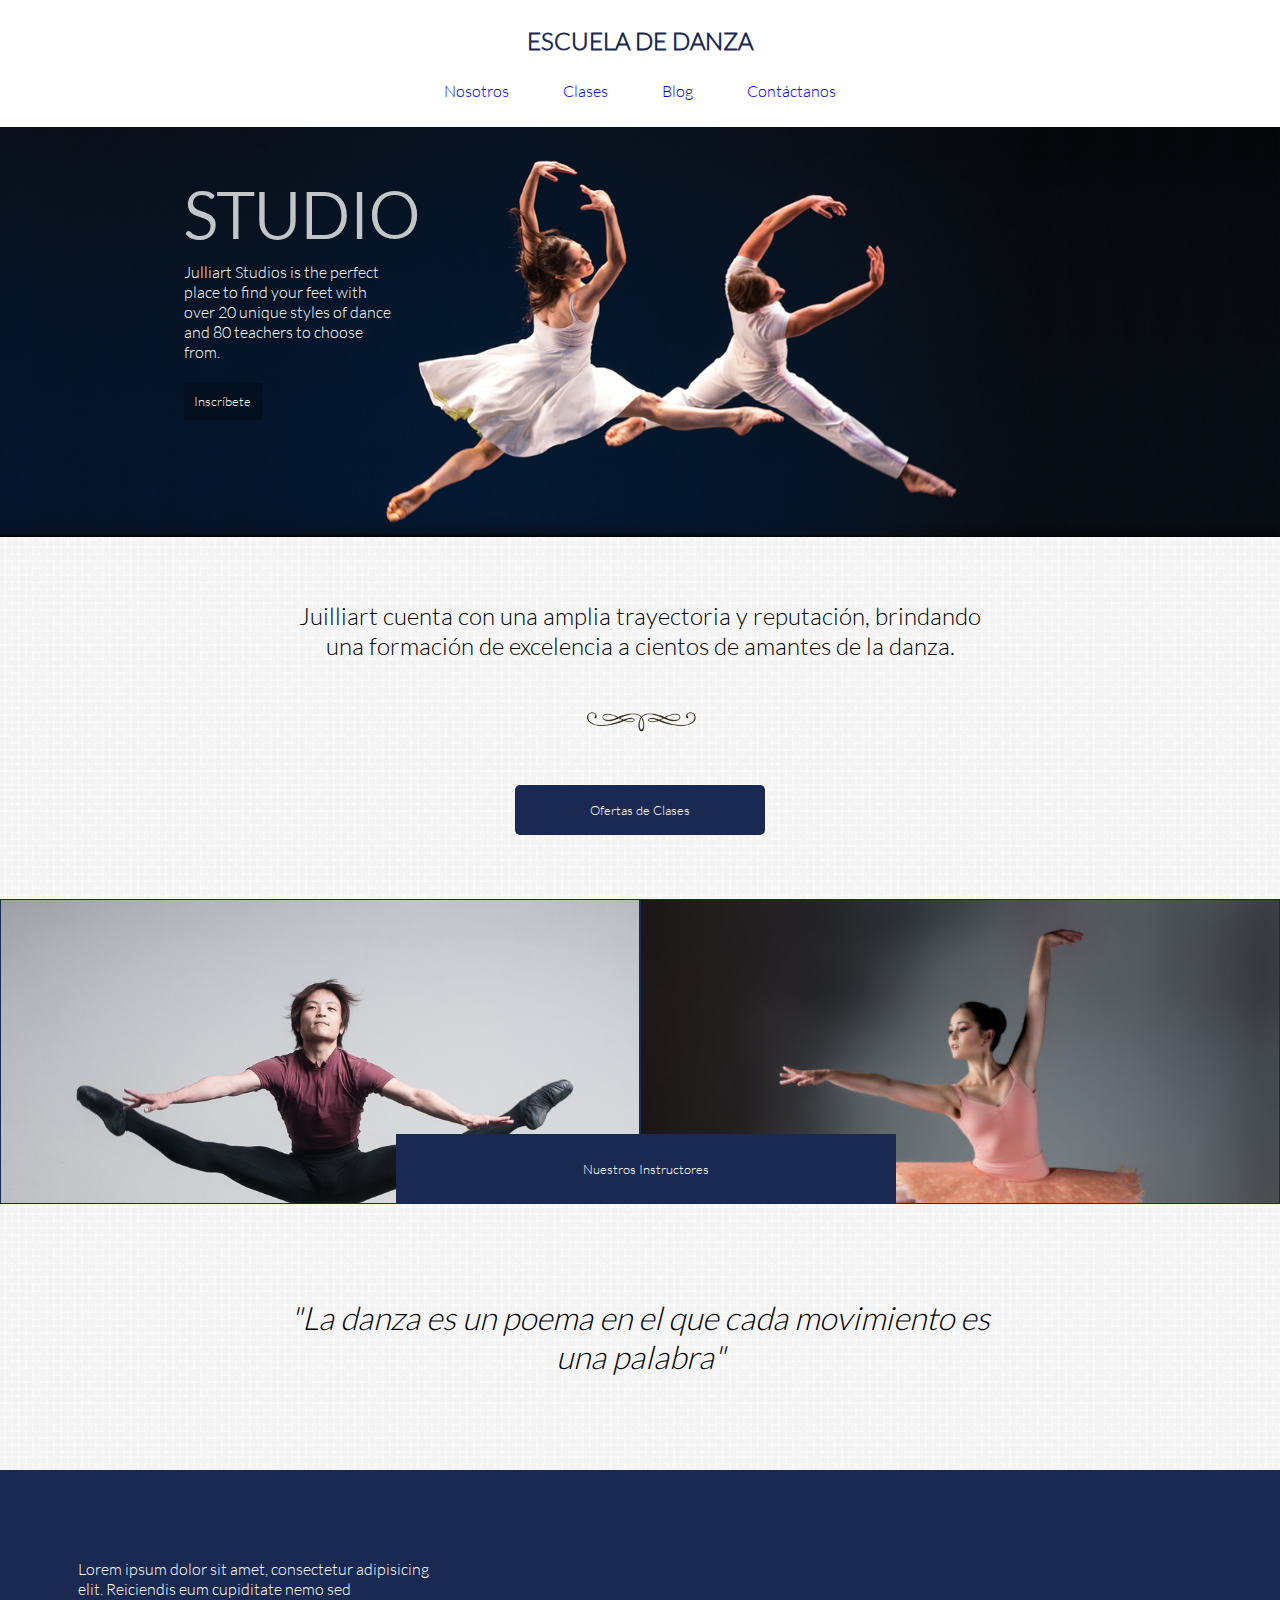
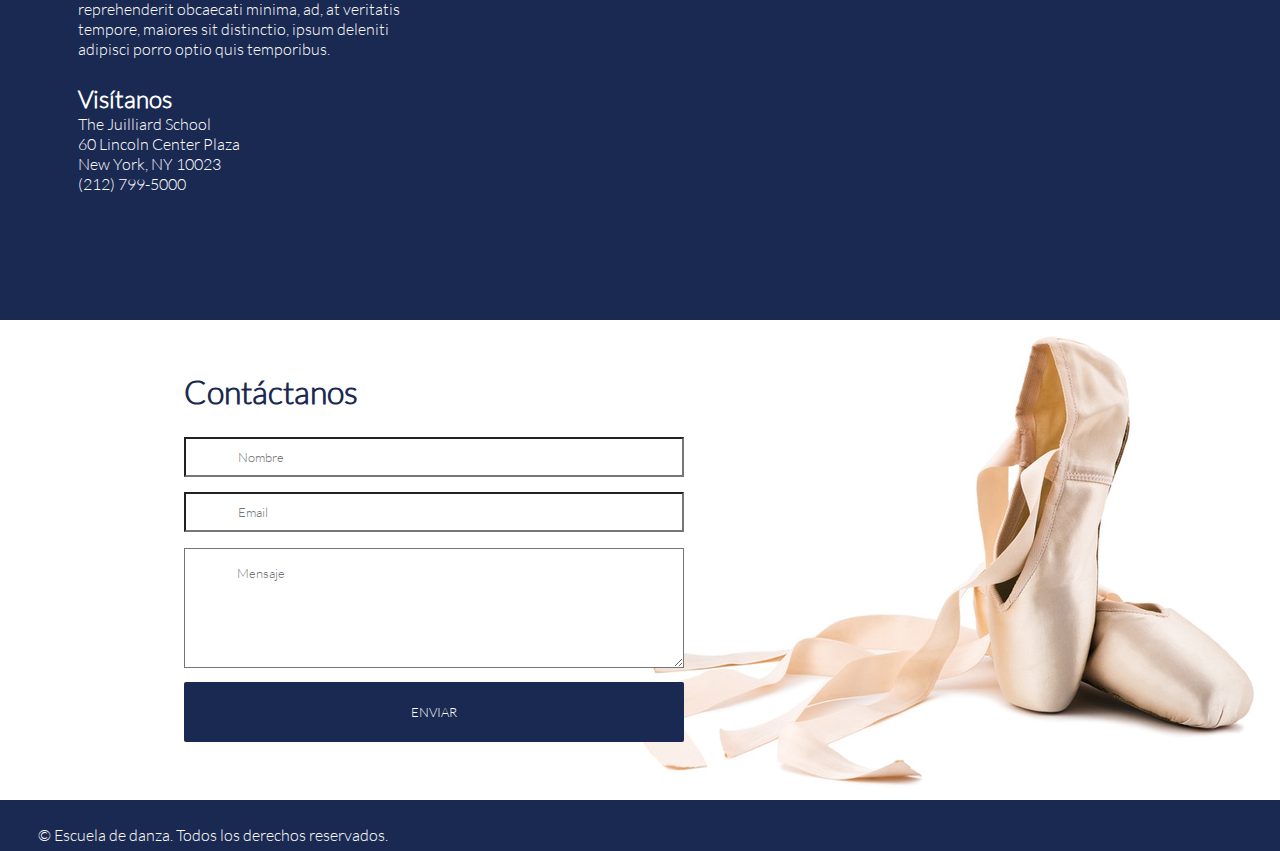
<file: index.html>
<!DOCTYPE html>
<html>
<head>
	<meta charset="UTF-8">
	<title>Escuela de Danza</title>
	<link rel='stylesheet' type='text/css' href='http://fonts.googleapis.com/css?family=Montserrat:400,700'>
	<link rel="stylesheet" type="text/css" href="css/grid-system.css">
	<link rel="stylesheet" type="text/css" href="css/utilities.css">
	<link rel="stylesheet" type="text/css" href="css/common.css">
	<link rel="stylesheet" href="css/main.css">
</head>
<body>
	<!-- Inserta tu código aqui -->
	<header>
		<h2 class="text-blue text-center pt-2">ESCUELA DE DANZA </h2>
		<ul class="nav text-center">
			<li><a href="nosotros.html">Nosotros</a></li>
			<li><a href="clases.html">Clases</a></li>
			<li><a href="blog.html">Blog</a></li>
			<li><a href="#contacto">Contáctanos</a></li>
		</ul> 
	</header>
	<section class="studio bg-img-block-t">
		<div class="container ">
			<div class="col-3 studios pt-5">
				<h1 class="text-gray">STUDIO</h1>
				<p class="text-white pt-5">Julliart Studios is the perfect place to find your feet with over 20 unique styles of dance and 80 teachers to choose from.</p>
				<button class="inscribite text-white">
					Inscríbete
				</button>
			</div>
		</div>
	</section>
	<section class="ofertas text-center">
		<div class="container Juilliart">
			<p class="text_blue">Juilliart cuenta con una amplia trayectoria y reputación, brindando una formación de excelencia a cientos de amantes de la danza.</p>
			<img class="decoration1"src="img/decoration_1.png" alt="">
			<p>
				<button class="clases text-white">
					Ofertas de Clases
				</button>
			</p>
		</div>
	</section>
	<section class="dos">
		<div class="container-fluid instructor">
			<div class="col-6 pd-0 instructor1 bg-img-block-t"> 
				<button class="Nuestros text-white">
					Nuestros Instructores
				</button>
			</div>
			<div class="col-6 pd-0 instructor2 bg-img-block-t" >	
			</div>	
		</div>
	</section>
	<section class="tres">
		<div class="container definicion text-center">
			<p >
				<i>"La danza es un poema en el que cada movimiento es una palabra"</i>
			</p>
		</div>
	</section>
	<section class="cuatro">
		<div class="container-fluid text-white">
			<div class="col-4 visitanos">
				<p>Lorem ipsum dolor sit amet, consectetur adipisicing elit. Reiciendis eum cupiditate nemo sed reprehenderit obcaecati minima, ad, at veritatis tempore, maiores sit distinctio, ipsum deleniti adipisci porro optio quis temporibus.</p>
				<p>Visítanos</p>
				<p>The Juilliard School</p>
				<p>60 Lincoln Center Plaza</p>
				<p>New York, NY 10023</p>
				<p>(212) 799-5000</p>
			</div>
			<div class="col-8 text-center">
				<iframe src="https://www.google.com/maps/embed?pb=!1m18!1m12!1m3!1d12085.865010962076!2d-73.9915833328226!3d40.773762741772245!2m3!1f0!2f0!3f0!3m2!1i1024!2i768!4f13.1!3m3!1m2!1s0x89c2585ff9df2f6d%3A0xf876ccebba645bff!2sEscuela+Juilliard!5e0!3m2!1ses-419!2spe!4v1454449151144" width="500" height="300" frameborder="0" style="border:0" allowfullscreen>
				</iframe>
			</div>
		</div>
	</section>
	<section class="cinco bg-img-block-r">
		<div class="container">
			<div class="col-7" id="contacto">
				<h1 class="text-left text-blue">Contáctanos</h1>
				<input class="input1 name" name="name" type="text" placeholder="Nombre"/>
				<input class="input1 email" name="email" type="text" placeholder="Email" />
				<textarea class="mensaje"name="text mensaje" placeholder="Mensaje"></textarea>
				<input class=" text-white enviar" type="submit" value="ENVIAR"/>
			</div>
		</div>
	</section>
	<footer class="piepag text-white">
		<div class=" container-fluid">
			<p>© Escuela de danza. Todos los derechos reservados.</p>
		</div>
	</footer>
</body>
</html>
</file>
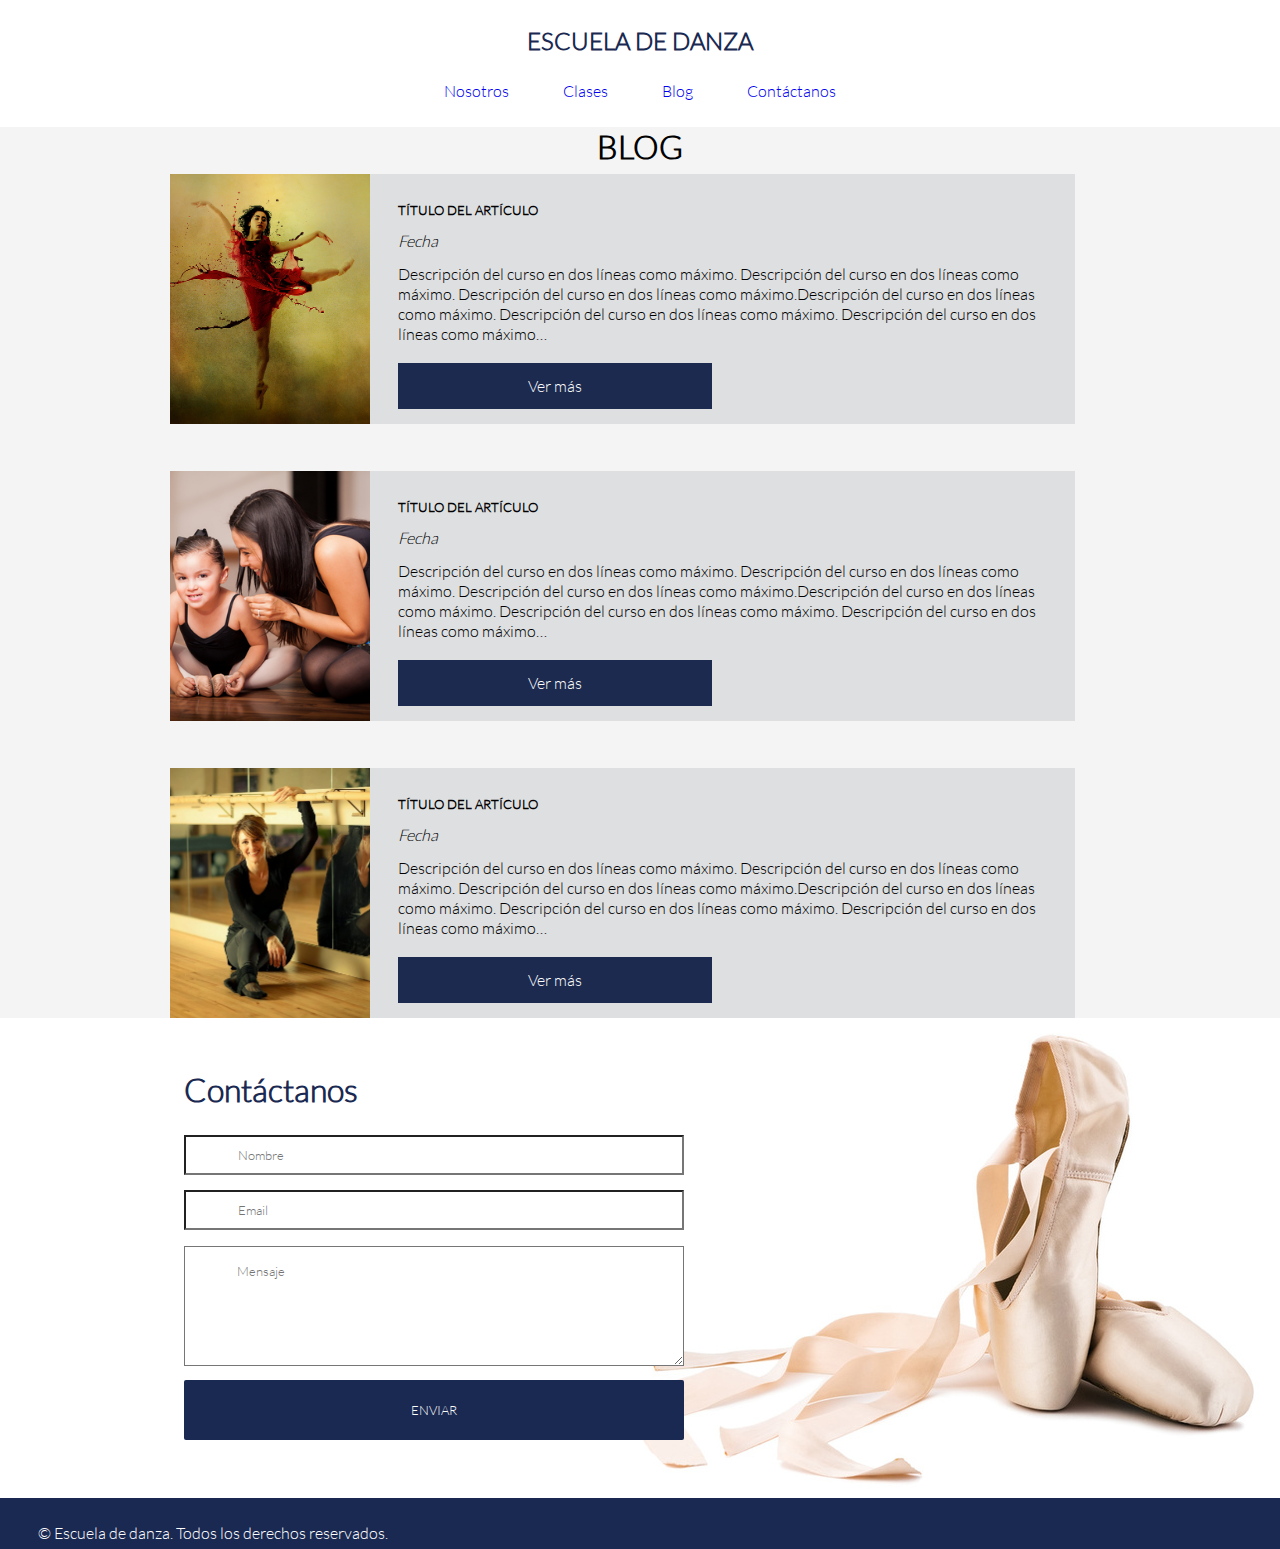
<file: blog.html>
<!DOCTYPE html>
<html>
<head>
	<meta charset="UTF-8">
	<title>Escuela de Danza</title>
	<link rel='stylesheet' type='text/css' href='http://fonts.googleapis.com/css?family=Montserrat:400,700'>
	<link rel="stylesheet" type="text/css" href="css/grid-system.css">
	<link rel="stylesheet" type="text/css" href="css/utilities.css">
	<link rel="stylesheet" type="text/css" href="css/common.css">
	<link rel="stylesheet" type="text/css" href="css/blog.css">
</head>
<body>
	<!-- Inserta tu código aqui -->
	<header>
		<h2 class="text-blue text-center pt-2">ESCUELA DE DANZA </h2>
		<ul class="nav text-center">
			<li><a href="nosotros.html">Nosotros</a></li>
			<li><a href="clases.html">Clases</a></li>
			<li><a href="blog.html">Blog</a></li>
			<li><a href="#contacto">Contáctanos</a></li>
		</ul> 
	</header>
	<section class="bg-gray">
		<div class="col-12 text-center">
			<h1>BLOG</h1>
		</div>
		<div class="container">
			<div class="row blog mg-0 pt-5">
				<div class="col-3 bg-img-block-c" style="background-image:url(img/blog1.jpg)">
				</div>
				<div class="col-9">
					<h5>TÍTULO DEL ARTÍCULO</h5>
					<p><em>Fecha</em></p>
					<p>Descripción del curso en dos líneas como máximo. Descripción del curso en dos líneas como máximo. Descripción del curso en dos líneas como máximo.Descripción del curso en dos líneas como máximo. Descripción del curso en dos líneas como máximo. Descripción del curso en dos líneas como máximo…</p>
					<div class="boton-blog">
						<a href="#" class="text-white">Ver más</a>
					</div>
				</div>
			</div>
			<div class="row blog mg-0 pt-5">
				<div class="col-3 bg-img-block-c" style="background-image:url(img/profesor_5.jpg)"></div>
				<div class="col-9">
					<h5>TÍTULO DEL ARTÍCULO</h5>
					<p><em>Fecha</em></p>
					<p>Descripción del curso en dos líneas como máximo. Descripción del curso en dos líneas como máximo. Descripción del curso en dos líneas como máximo.Descripción del curso en dos líneas como máximo. Descripción del curso en dos líneas como máximo. Descripción del curso en dos líneas como máximo…</p>
					<div class="boton-blog">
						<a href="#" class="text-white">Ver más</a>
					</div>
				</div>
			</div>
			<div class="row blog mg-0 pt-5">
				<div class="col-3 bg-img-block-c" style="background-image:url(img/instructor_1.jpg)"></div>
				<div class="col-9">
					<h5>TÍTULO DEL ARTÍCULO</h5>
					<p><em>Fecha</em></p>
					<p>Descripción del curso en dos líneas como máximo. Descripción del curso en dos líneas como máximo. Descripción del curso en dos líneas como máximo.Descripción del curso en dos líneas como máximo. Descripción del curso en dos líneas como máximo. Descripción del curso en dos líneas como máximo…</p>
					<div class="boton-blog">
						<a href="#" class="text-white">Ver más</a>
					</div>
				</div>
			</div>
		</div>
	</section>
	<section class="cinco bg-img-block-r">
		<div class="container">
			<div class="col-7" id="contacto">
				<h1 class="text-left text-blue">Contáctanos</h1>
				<input class="input1 name" name="name" type="text" placeholder="Nombre"/>
				<input class="input1 email" name="email" type="text" placeholder="Email" />
				<textarea class="mensaje"name="text mensaje" placeholder="Mensaje"></textarea>
				<input class=" text-white enviar" type="submit" value="ENVIAR"/>
			</div>
		</div>
	</section>
	<footer class="piepag text-white">
		<div class=" container-fluid">
			<p>© Escuela de danza. Todos los derechos reservados.</p>
		</div>
	</footer>
</body>
</html>
</file>
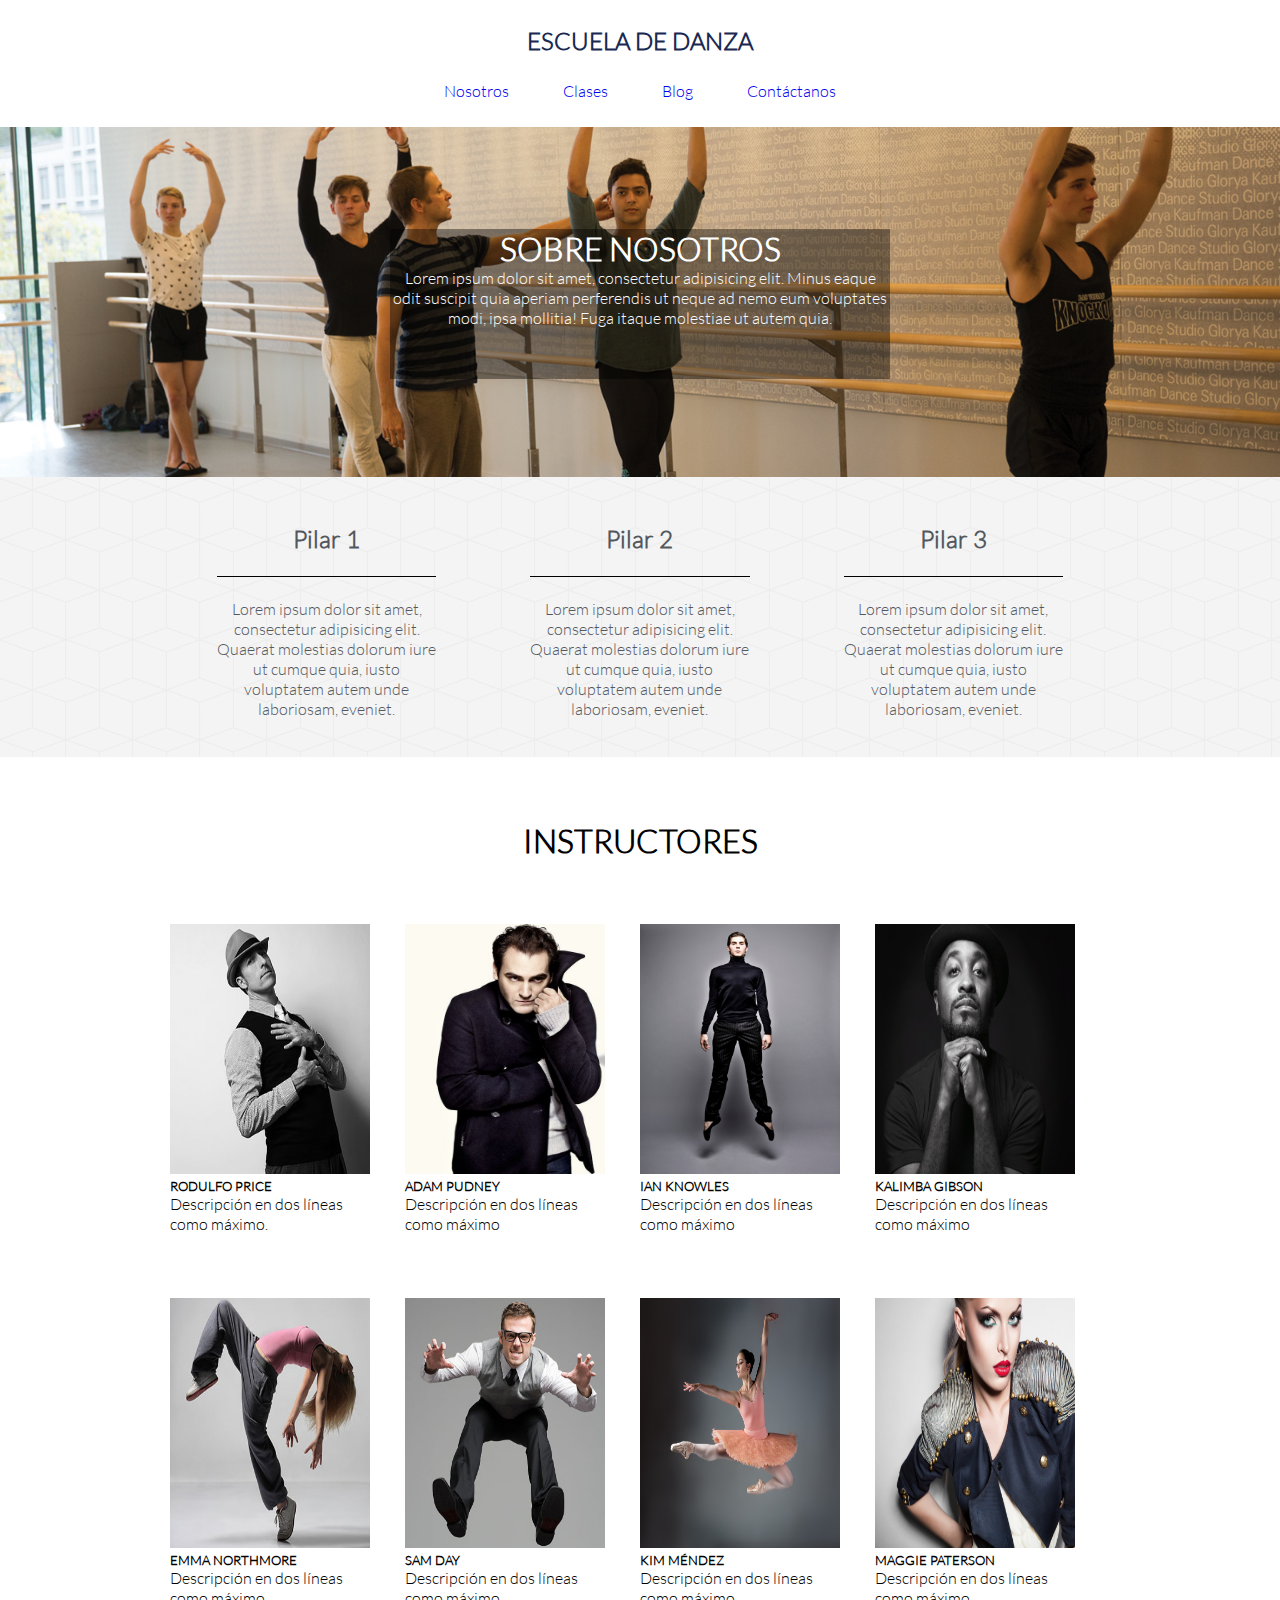
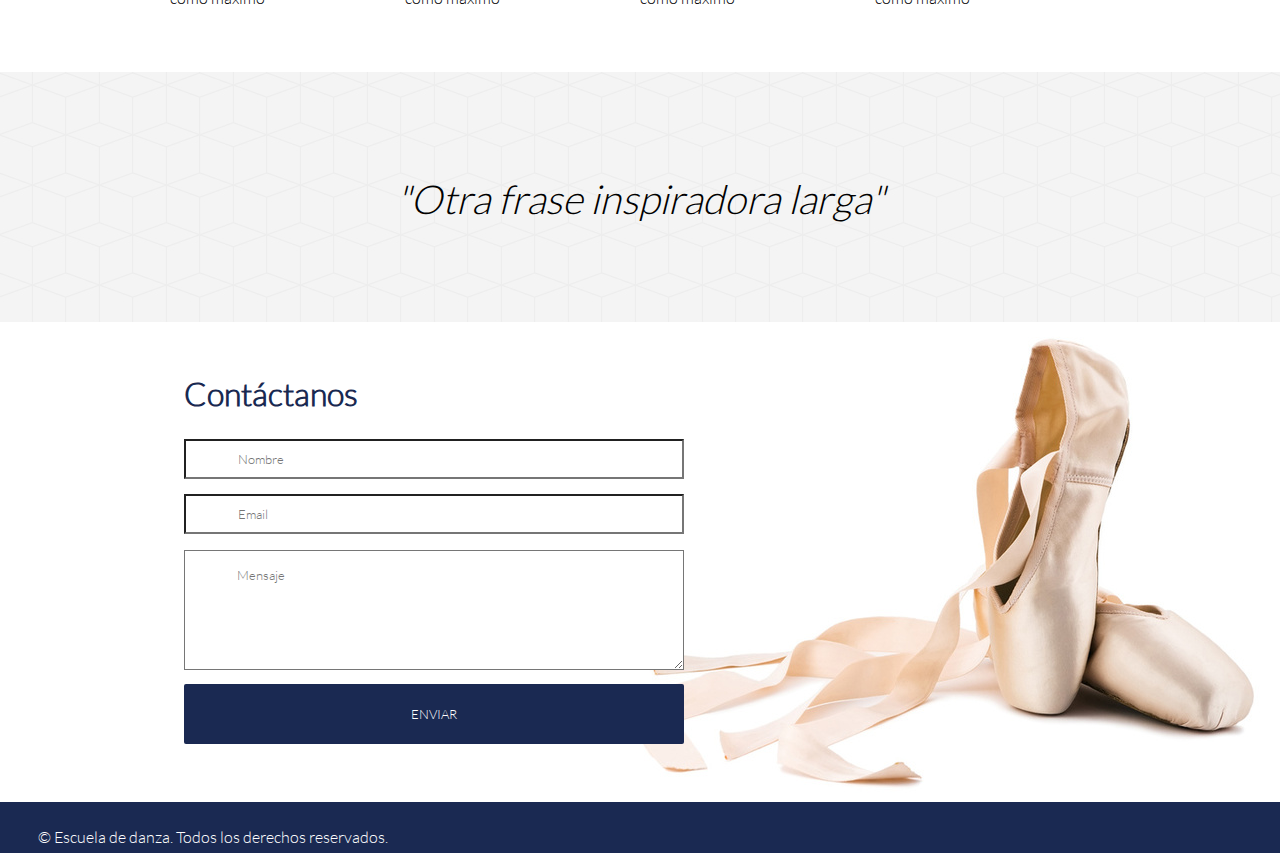
<file: nosotros.html>
<!DOCTYPE html>
<html>
<head>
	<meta charset="UTF-8">
	<title>Escuela de Danza</title>
	<link rel='stylesheet' type='text/css' href='http://fonts.googleapis.com/css?family=Montserrat:400,700'>
	<link rel="stylesheet" type="text/css" href="css/grid-system.css">
	<link rel="stylesheet" type="text/css" href="css/utilities.css">
	<link rel="stylesheet" type="text/css" href="css/common.css">
	<link rel="stylesheet" type="text/css" href="css/nosotros.css">
</head>
<body>
	<!-- Inserta tu código aqui -->
	<header>
		<h2 class="text-blue text-center pt-2">ESCUELA DE DANZA </h2>
		<ul class="nav text-center">
			<li><a href="nosotros.html">Nosotros</a></li>
			<li><a href="clases.html">Clases</a></li>
			<li><a href="blog.html">Blog</a></li>
			<li><a href="#contacto">Contáctanos</a></li>
		</ul> 
	</header>
	<section class="s-nosotros bg-img-block-l text-white">
		<div class="container-fluid text-center">
			<div class="box-text">
				<h1>SOBRE NOSOTROS</h1>
				<p>Lorem ipsum dolor sit amet, consectetur adipisicing elit. Minus eaque odit suscipit quia aperiam perferendis ut neque ad nemo eum voluptates modi, ipsa mollitia! Fuga itaque molestiae ut autem quia.</p>
			</div>
		</div>
	</section>
	<section class="pilar">
		<div class="pilares container text-center text-gray">
			<div class="col-4">
				<h2>Pilar 1</h2>
				<p>Lorem ipsum dolor sit amet, consectetur adipisicing elit. Quaerat molestias dolorum iure ut cumque quia, iusto voluptatem autem unde laboriosam, eveniet.</p>	
			</div>
			<div class="col-4">
				<h2>Pilar 2</h2>
				<p>Lorem ipsum dolor sit amet, consectetur adipisicing elit. Quaerat molestias dolorum iure ut cumque quia, iusto voluptatem autem unde laboriosam, eveniet.</p>
			</div>
			<div class="col-4">
				<h2>Pilar 3</h2>
				<p>Lorem ipsum dolor sit amet, consectetur adipisicing elit. Quaerat molestias dolorum iure ut cumque quia, iusto voluptatem autem unde laboriosam, eveniet.</p>
			</div>
		</div>
	</section>
	<section class="instructores pt-5" >
		<h1 class="text-center">INSTRUCTORES</h1>
		<div class="container pt-5">
			<div class="row">
				<div class="col-3">
					<img src="img/profesor_4.jpg">
					<h5>RODULFO PRICE</h5>
					<p>Descripción en dos líneas como máximo.</p>	
				</div>
				<div class="col-3">
					<img src="img/profesor_14.jpg">
					<h5>ADAM PUDNEY</h5>
					<p>Descripción en dos líneas como máximo</p>
				</div>
				<div class="col-3">
					<img src="img/profesor_1.jpg">
					<h5>IAN KNOWLES</h5>
					<p>Descripción en dos líneas como máximo</p>
				</div>
				<div class="col-3">
					<img src="img/profesor_10.jpg">
					<h5>KALIMBA GIBSON</h5>
					<p>Descripción en dos líneas como máximo</p>
				</div>
			</div>
		</div>
		<div class="container pt-5 pb-5">
			<div class="row">
				<div class="col-3">
					<img src="img/profesor_11.jpg" alt="">
					<h5>EMMA NORTHMORE</h5>
					<p>Descripción en dos líneas como máximo</p>
				</div>
				<div class="col-3">
					<img src="img/profesor_12.jpg">
					<h5>SAM DAY</h5>
					<p>Descripción en dos líneas como máximo</p>
				</div>
				<div class="col-3">
					<img src="img/profesor_9.jpg" alt="">
					<h5>KIM MÉNDEZ</h5>
					<p>Descripción en dos líneas como máximo</p>
				</div>
				<div class="col-3">
					<img src="img/profesor_15.jpg" alt="">
					<h5>MAGGIE PATERSON</h5>
					<p>Descripción en dos líneas como máximo</p>
				</div>
			</div>
		</div>
	</section>
	<section class="otra-frase text-center">
		<p><em>"Otra frase inspiradora larga"</em></p>
	</section>
	<section class="cinco bg-img-block-r">
		<div class="container">
			<div class="col-7" id="contacto">
				<h1 class="text-left text-blue">Contáctanos</h1>
				<input class="input1 name" name="name" type="text" placeholder="Nombre"/>
				<input class="input1 email" name="email" type="text" placeholder="Email" />
				<textarea class="mensaje"name="text mensaje" placeholder="Mensaje"></textarea>
				<input class=" text-white enviar" type="submit" value="ENVIAR"/>
			</div>
		</div>
	</section>
	<footer class="piepag text-white">
		<div class=" container-fluid">
			<p>© Escuela de danza. Todos los derechos reservados.</p>
		</div>
	</footer>
</body>
</html>
</file>
<file: css/grid-system.css>
/* GLOBAL */
* {
  box-sizing: border-box;
  margin: 0;
  padding: 0;
 }

.text-center {
	text-align: center;
}

.text-right {
	text-align: right;
}

/* Grid system */

.container {
	width: 968px;
	padding-left: 14px; 
	padding-right: 14px;
	margin: 0px auto;
	position: relative;
}

.container-fluid {
	width: 100%;
}

.row {
	width: 100%;
	margin-left: -14px;
	margin-right: -14px;
}

.row:before, .row:after{
  content: " ";
  display: table;
}

.row:after {
  clear: both;
}

[class*="col-"] {
	min-height: 7px;
	padding: 0 14px;
	float: left;
}

.col-1 {
	/* (1 / 12) x 100 */
	width: 8.333333%;
} 

.col-2 {
	/* (2 / 12) x 100 */
	width: 16.666667%;
} 

.col-3 {
	/* (3 / 12) x 100 */
	width: 25%;
} 

.col-4 {
	/* (4 / 12) x 100 */
	width: 33.333333%;
}

.col-5 {
	/* (5 / 12) x 100 */
	width: 41.666667%;
}

.col-6 {
	/* (6 / 12) x 100 */
	width: 50%;
} 

.col-7 {
	/* (7 / 12) x 100 */
	width: 58.333333%;
}

.col-8 {
	/* (8 / 12) x 100 */
	width: 66.666667%;
}

.col-9 {
	/* (9 / 12) x 100 */
	width: 75%;
}

.col-10 {
	/* (10 / 12) x 100 */
	width: 83.333333%;
}

.col-11 {
	/* (11 / 12) x 100 */
	width: 91.666667%;
}

.col-12 {
	/* (12 / 12) x 100 */
	width: 100%;
}
</file>
<file: css/utilities.css>
/*Global*/
*{
	font-family: "Latolight";
}

@font-face{
	font-family: LatoHeavy;
	src: url(../fonts/LatoHeavy.ttf);
}
@font-face{
	font-family:Latolight ;
	src: url(../fonts/Latolight.ttf);
}
@font-face{
	font-family: DolceVita;
	src: url(../fonts/DolceVita.ttf);
}
@font-face{
	font-family: Neoteric-Bold;
	src: url(../fonts/Neoteric-Bold.ttf);
}

/* Shortcuts */

.pd-0{
	padding: 0;
}
.pt-5{
	padding-top: 5%;
}
.pb-5{
	padding-bottom: 5%;
}
.mg-0{
	margin: 0;
}
.w-100{
	width: 100%;
}
.lh{
	line-height: 1.5;
}
.text-center{
	text-align: center;
}
.text-left{
	text-align: left;
}
.text-white{
	color: white;
}
.text-gray{
	color: rgb(83, 88, 95);
}
.text-blue{
 	color: #192951;
}
a{
	text-decoration: none;
}
.bg-gray{
	background-color: rgb(244, 244, 244);
}
.bg-img-block-c{
	background-size: cover;
	background-repeat: no-repeat;
	background-position: center;
}
.bg-img-block-t{
	background-size: cover;
	background-repeat: no-repeat;
	background-position: top;
}
.bg-img-block-r{
    /* background-size: cover; */
    background-repeat: no-repeat;
    background-position: right;
 }
 .bg-img-block-l{
	background-size:cover;
	background-repeat: no-repeat;
	background-position: left;
}
</file>
<file: css/common.css>
/* Inserta tu codigo que es común para todas las páginas aqui */
.nav li{
	display: inline-block;
	padding: 2%;
}
a:hover { 
	background: #1A2952;
	color: white; 
}
.studio{
	background-image: url("../img/dance_1.jpg");
	height: 410px;	
}
.pt-2{
	padding-top: 2%;
}
.cinco{
	height: 480px;
	background-image: url("../img/shoes_!.jpg")
}
#contacto input{
	display: block;
}
.input1{
	height: 40px;
	width: 500px;
	margin-bottom: 3%;	
	background-size: 30px;
	background-repeat: no-repeat;
	padding: 3% 10%;
}
#contacto textarea{
	width: 500px;
	height: 120px;
	padding: 3% 10%;
}
#contacto h1{
	padding: 10% 0 5%;
}
.name {
	background-image:url("http://rexkirby.com/kirbyandson/images/name.svg");
	background-position: 10px 5px; 
}
.email{
	background-image:url("http://rexkirby.com/kirbyandson/images/email.svg");
	background-position: 10px 5px;
}
.mensaje{
	background-image: url("http://rexkirby.com/kirbyandson/images/comment.svg");
	background-position: 10px 5px;
	background-size: 30px;
	background-repeat: no-repeat;
}
#contacto .enviar{
	background-color: #1A2952;
	height: 60px;
	width: 500px;
	border-radius: 2px;
	border: 0;
	margin:10px 0;
}
.piepag{
	height: 50px;
	background-color:#1A2952;
	padding: 2% 3%;
}
</file>
<file: css/main.css>
.nav li{
	display: inline-block;
	padding: 2%;
}
.studio{
	background-image: url("../img/dance_1.jpg");
	height: 410px;	
}
.pt-2{
	padding-top: 2%;
}
.inscribite{
	background: #030E1E;
	margin:10% 0;
	padding: 5%;
	border:0;
}
.studio .container h1{
	font-size: 4em;
	color: #C2C6C7;
}
.decoration1{
	width: 120px;
}
.Juilliart{
	padding: 5% 11%;
}
.Juilliart p {
	font-size: 1.5em;
}
.ofertas{
	background:url("../img/textura_2.jpg");
}
.clases{
	background-color: #192952;
	border: 0;
	border-radius: 5px;
	width: 250px;
	height: 50px;
}
.instructor {
	height: 305px;
	position: relative;
}
.instructor .col-6{
	border: 1px solid #182B52;
	height: 305px;
}
.instructor1{
	background-image: url("../img/instructor_4.jpg");
}
.instructor2{
	background-image: url("../img/profesor_9.jpg");	
}
.Nuestros{
	position: absolute;
	height: 70px;
	width: 500px;
	background-color:#1A2952;
	top:235px;
	right: 30%;
	border:0;
}
.tres{
	background-image: url("../img/textura_2.jpg");
}
.tres .definicion p{
	font-size: 2em;
	padding:10%;	
}
.cuatro{
	height: 450px;
	background: #1A2952;
	padding: 7% 5%;
}
.visitanos :nth-child(2){
	font-size: 1.5em;
	padding: 7% 0 0;
	font-weight: bold;
}
</file>
<file: css/blog.css>
/* Inserta tu codigo aqui */
.blog .col-3{
	height: 250px;
	width: 200px;
}
.blog .col-9{
	height: 250px;
	background-color:#DDDFE0;
	padding:3% 
}
.boton-blog a{
	padding: 2% 20%	;
	background-color: #1C2A50;
	text-align: center;
}
.blog .col-9 p{
	padding-top: 2%;
}
.blog .col-9 p:nth-child(3){
	margin-bottom: 5%;
}
</file>
<file: css/nosotros.css>
/* Inserta tu codigo aqui */
.s-nosotros{
	height: 350px;
	background-image: url("../img/dance_7.jpg")
}
.s-nosotros .container-fluid{
	padding: 8% ;
}
.box-text{
	background-color: rgba(0, 0, 0, 0.4);
	height: 150px;
	width: 500px;	
	margin:auto;
}
.pilar{
	height: 280px;
	background-image: url("../img/cubes.png")
}
.pilares .col-4{
	padding: 5%;
}
.pilares .col-4 h2{
	border-bottom: 1px solid black;
	padding-bottom: 10%;
}
.pilares .col-4 p{
	padding-top: 10%;
}
.instructores .col-3 img{
	height: 250px;
	width: 200px;
}
.otra-frase{
	font-size: 2.5em;
	background-image: url("../img/cubes.png");
	height: 250px;
	padding: 8% 0;
}
</file>
